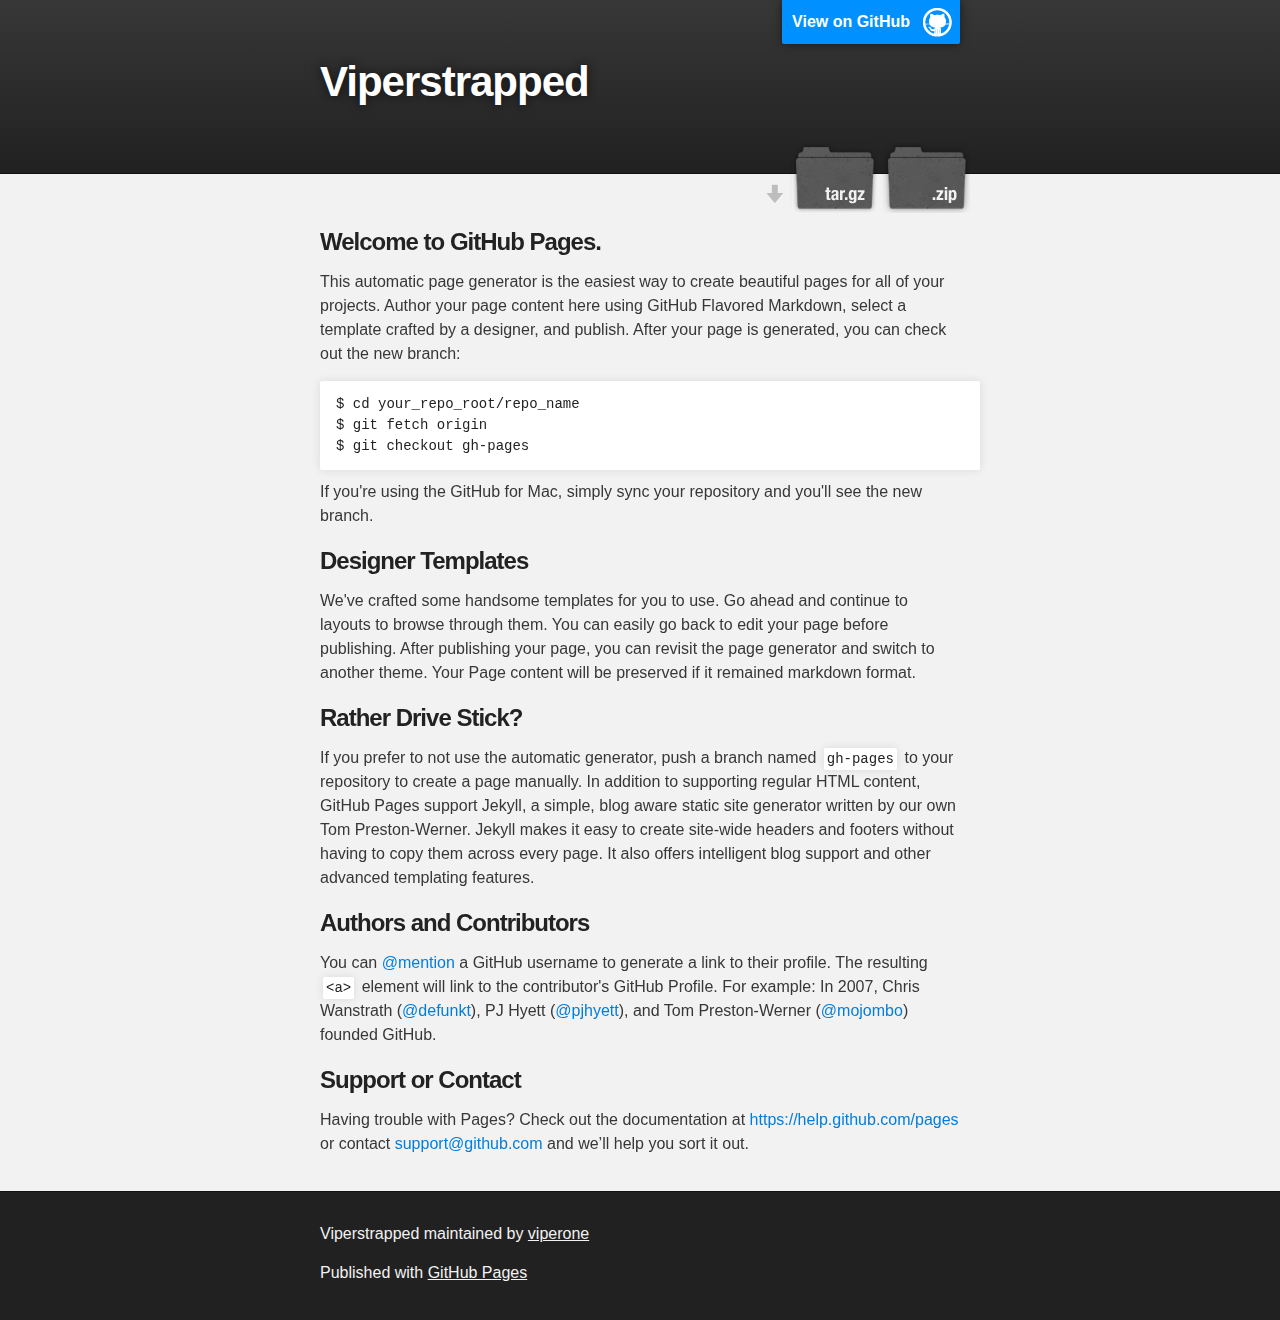
<file: index.html>
<!DOCTYPE html>
<html>

  <head>
    <meta charset='utf-8'>
    <meta http-equiv="X-UA-Compatible" content="chrome=1">
    <meta name="description" content="Viperstrapped : ">

    <link rel="stylesheet" type="text/css" media="screen" href="stylesheets/stylesheet.css">

    <title>Viperstrapped</title>
  </head>

  <body>

    <!-- HEADER -->
    <div id="header_wrap" class="outer">
        <header class="inner">
          <a id="forkme_banner" href="https://github.com/viperone/viperstrapped">View on GitHub</a>

          <h1 id="project_title">Viperstrapped</h1>
          <h2 id="project_tagline"></h2>

            <section id="downloads">
              <a class="zip_download_link" href="https://github.com/viperone/viperstrapped/zipball/master">Download this project as a .zip file</a>
              <a class="tar_download_link" href="https://github.com/viperone/viperstrapped/tarball/master">Download this project as a tar.gz file</a>
            </section>
        </header>
    </div>

    <!-- MAIN CONTENT -->
    <div id="main_content_wrap" class="outer">
      <section id="main_content" class="inner">
        <h3>
<a id="welcome-to-github-pages" class="anchor" href="#welcome-to-github-pages" aria-hidden="true"><span class="octicon octicon-link"></span></a>Welcome to GitHub Pages.</h3>

<p>This automatic page generator is the easiest way to create beautiful pages for all of your projects. Author your page content here using GitHub Flavored Markdown, select a template crafted by a designer, and publish. After your page is generated, you can check out the new branch:</p>

<pre><code>$ cd your_repo_root/repo_name
$ git fetch origin
$ git checkout gh-pages
</code></pre>

<p>If you're using the GitHub for Mac, simply sync your repository and you'll see the new branch.</p>

<h3>
<a id="designer-templates" class="anchor" href="#designer-templates" aria-hidden="true"><span class="octicon octicon-link"></span></a>Designer Templates</h3>

<p>We've crafted some handsome templates for you to use. Go ahead and continue to layouts to browse through them. You can easily go back to edit your page before publishing. After publishing your page, you can revisit the page generator and switch to another theme. Your Page content will be preserved if it remained markdown format.</p>

<h3>
<a id="rather-drive-stick" class="anchor" href="#rather-drive-stick" aria-hidden="true"><span class="octicon octicon-link"></span></a>Rather Drive Stick?</h3>

<p>If you prefer to not use the automatic generator, push a branch named <code>gh-pages</code> to your repository to create a page manually. In addition to supporting regular HTML content, GitHub Pages support Jekyll, a simple, blog aware static site generator written by our own Tom Preston-Werner. Jekyll makes it easy to create site-wide headers and footers without having to copy them across every page. It also offers intelligent blog support and other advanced templating features.</p>

<h3>
<a id="authors-and-contributors" class="anchor" href="#authors-and-contributors" aria-hidden="true"><span class="octicon octicon-link"></span></a>Authors and Contributors</h3>

<p>You can <a href="https://github.com/blog/821" class="user-mention">@mention</a> a GitHub username to generate a link to their profile. The resulting <code>&lt;a&gt;</code> element will link to the contributor's GitHub Profile. For example: In 2007, Chris Wanstrath (<a href="https://github.com/defunkt" class="user-mention">@defunkt</a>), PJ Hyett (<a href="https://github.com/pjhyett" class="user-mention">@pjhyett</a>), and Tom Preston-Werner (<a href="https://github.com/mojombo" class="user-mention">@mojombo</a>) founded GitHub.</p>

<h3>
<a id="support-or-contact" class="anchor" href="#support-or-contact" aria-hidden="true"><span class="octicon octicon-link"></span></a>Support or Contact</h3>

<p>Having trouble with Pages? Check out the documentation at <a href="https://help.github.com/pages">https://help.github.com/pages</a> or contact <a href="mailto:support@github.com">support@github.com</a> and we’ll help you sort it out.</p>
      </section>
    </div>

    <!-- FOOTER  -->
    <div id="footer_wrap" class="outer">
      <footer class="inner">
        <p class="copyright">Viperstrapped maintained by <a href="https://github.com/viperone">viperone</a></p>
        <p>Published with <a href="http://pages.github.com">GitHub Pages</a></p>
      </footer>
    </div>

    

  </body>
</html>
</file>
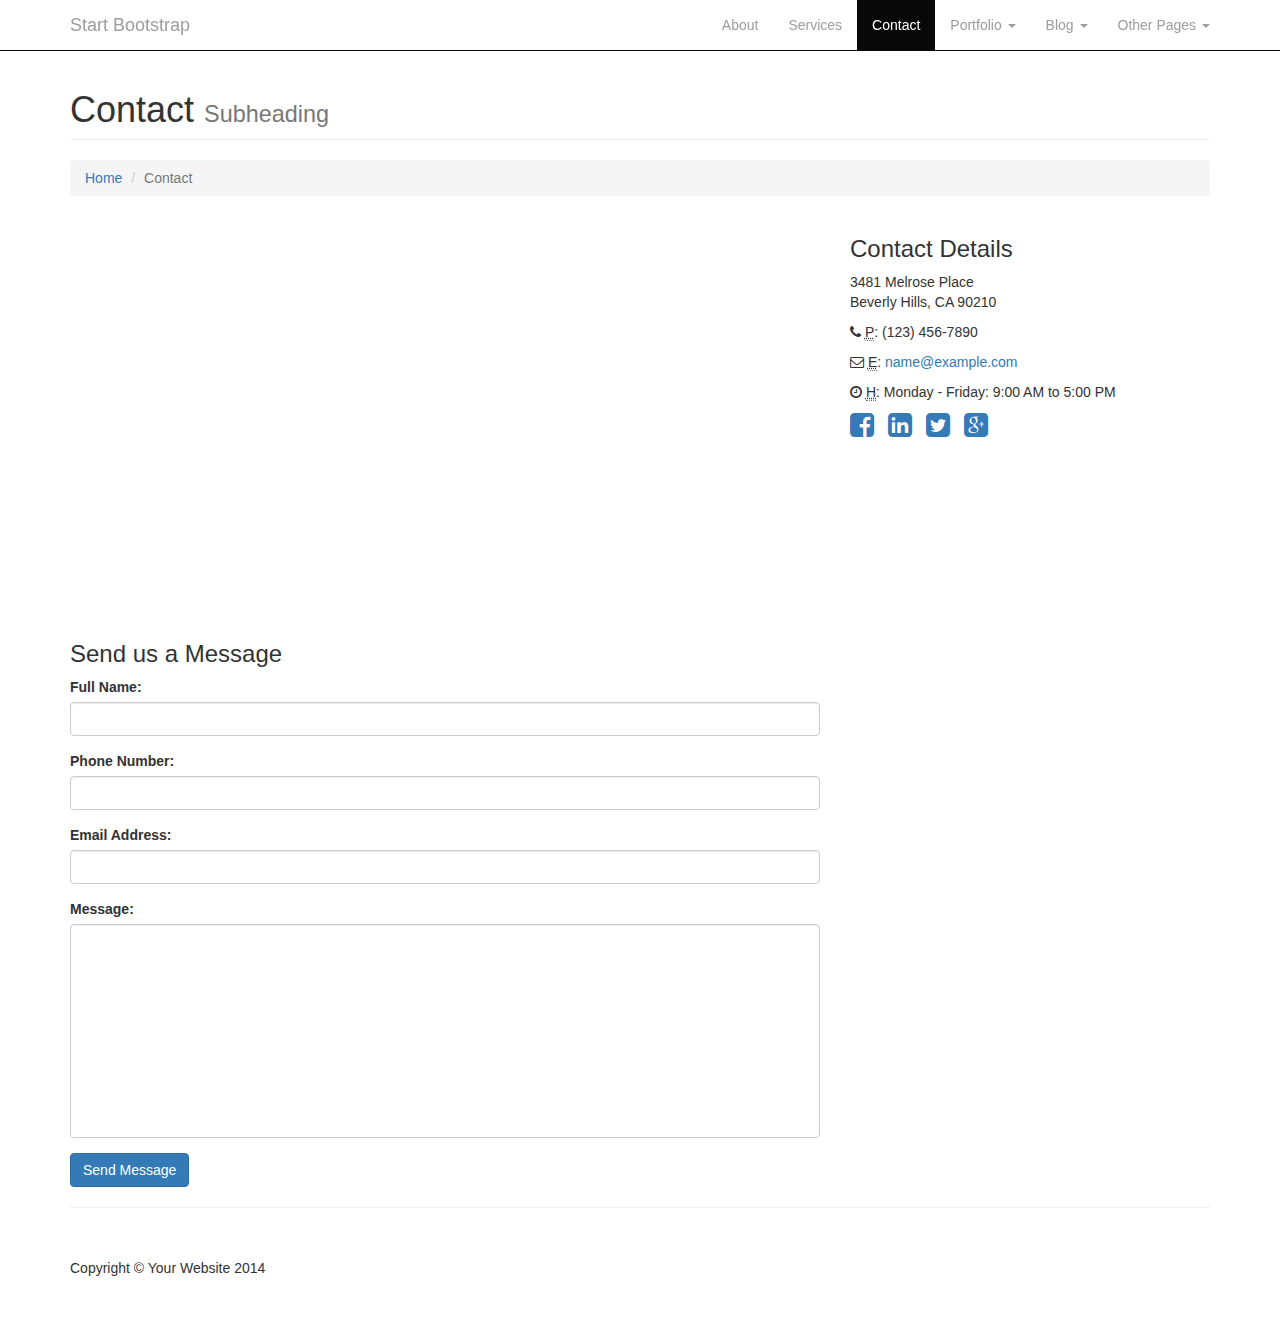
<file: contact.html>
<!DOCTYPE html>
<html lang="en">

<head>

    <meta charset="utf-8">
    <meta http-equiv="X-UA-Compatible" content="IE=edge">
    <meta name="viewport" content="width=device-width, initial-scale=1">
    <meta name="description" content="">
    <meta name="author" content="">

    <title>Modern Business - Start Bootstrap Template</title>

    <!-- Bootstrap Core CSS -->
    <link href="css/bootstrap.min.css" rel="stylesheet">

    <!-- Custom CSS -->
    <link href="css/modern-business.css" rel="stylesheet">

    <!-- Custom Fonts -->
    <link href="font-awesome/css/font-awesome.min.css" rel="stylesheet" type="text/css">

    <!-- HTML5 Shim and Respond.js IE8 support of HTML5 elements and media queries -->
    <!-- WARNING: Respond.js doesn't work if you view the page via file:// -->
    <!--[if lt IE 9]>
        <script src="https://oss.maxcdn.com/libs/html5shiv/3.7.0/html5shiv.js"></script>
        <script src="https://oss.maxcdn.com/libs/respond.js/1.4.2/respond.min.js"></script>
    <![endif]-->

</head>

<body>

    <!-- Navigation -->
    <nav class="navbar navbar-inverse navbar-fixed-top" role="navigation">
        <div class="container">
            <!-- Brand and toggle get grouped for better mobile display -->
            <div class="navbar-header">
                <button type="button" class="navbar-toggle" data-toggle="collapse" data-target="#bs-example-navbar-collapse-1">
                    <span class="sr-only">Toggle navigation</span>
                    <span class="icon-bar"></span>
                    <span class="icon-bar"></span>
                    <span class="icon-bar"></span>
                </button>
                <a class="navbar-brand" href="index.html">Start Bootstrap</a>
            </div>
            <!-- Collect the nav links, forms, and other content for toggling -->
            <div class="collapse navbar-collapse" id="bs-example-navbar-collapse-1">
                <ul class="nav navbar-nav navbar-right">
                    <li>
                        <a href="about.html">About</a>
                    </li>
                    <li>
                        <a href="services.html">Services</a>
                    </li>
                    <li class="active">
                        <a href="contact.html">Contact</a>
                    </li>
                    <li class="dropdown">
                        <a href="#" class="dropdown-toggle" data-toggle="dropdown">Portfolio <b class="caret"></b></a>
                        <ul class="dropdown-menu">
                            <li>
                                <a href="portfolio-1-col.html">1 Column Portfolio</a>
                            </li>
                            <li>
                                <a href="portfolio-2-col.html">2 Column Portfolio</a>
                            </li>
                            <li>
                                <a href="portfolio-3-col.html">3 Column Portfolio</a>
                            </li>
                            <li>
                                <a href="portfolio-4-col.html">4 Column Portfolio</a>
                            </li>
                            <li>
                                <a href="portfolio-item.html">Single Portfolio Item</a>
                            </li>
                        </ul>
                    </li>
                    <li class="dropdown">
                        <a href="#" class="dropdown-toggle" data-toggle="dropdown">Blog <b class="caret"></b></a>
                        <ul class="dropdown-menu">
                            <li>
                                <a href="blog-home-1.html">Blog Home 1</a>
                            </li>
                            <li>
                                <a href="blog-home-2.html">Blog Home 2</a>
                            </li>
                            <li>
                                <a href="blog-post.html">Blog Post</a>
                            </li>
                        </ul>
                    </li>
                    <li class="dropdown">
                        <a href="#" class="dropdown-toggle" data-toggle="dropdown">Other Pages <b class="caret"></b></a>
                        <ul class="dropdown-menu">
                            <li>
                                <a href="full-width.html">Full Width Page</a>
                            </li>
                            <li>
                                <a href="sidebar.html">Sidebar Page</a>
                            </li>
                            <li>
                                <a href="faq.html">FAQ</a>
                            </li>
                            <li>
                                <a href="404.html">404</a>
                            </li>
                            <li>
                                <a href="pricing.html">Pricing Table</a>
                            </li>
                        </ul>
                    </li>
                </ul>
            </div>
            <!-- /.navbar-collapse -->
        </div>
        <!-- /.container -->
    </nav>

    <!-- Page Content -->
    <div class="container">

        <!-- Page Heading/Breadcrumbs -->
        <div class="row">
            <div class="col-lg-12">
                <h1 class="page-header">Contact
                    <small>Subheading</small>
                </h1>
                <ol class="breadcrumb">
                    <li><a href="index.html">Home</a>
                    </li>
                    <li class="active">Contact</li>
                </ol>
            </div>
        </div>
        <!-- /.row -->

        <!-- Content Row -->
        <div class="row">
            <!-- Map Column -->
            <div class="col-md-8">
                <!-- Embedded Google Map -->
                <iframe width="100%" height="400px" frameborder="0" scrolling="no" marginheight="0" marginwidth="0" src="http://maps.google.com/maps?hl=en&amp;ie=UTF8&amp;ll=37.0625,-95.677068&amp;spn=56.506174,79.013672&amp;t=m&amp;z=4&amp;output=embed"></iframe>
            </div>
            <!-- Contact Details Column -->
            <div class="col-md-4">
                <h3>Contact Details</h3>
                <p>
                    3481 Melrose Place<br>Beverly Hills, CA 90210<br>
                </p>
                <p><i class="fa fa-phone"></i> 
                    <abbr title="Phone">P</abbr>: (123) 456-7890</p>
                <p><i class="fa fa-envelope-o"></i> 
                    <abbr title="Email">E</abbr>: <a href="mailto:name@example.com">name@example.com</a>
                </p>
                <p><i class="fa fa-clock-o"></i> 
                    <abbr title="Hours">H</abbr>: Monday - Friday: 9:00 AM to 5:00 PM</p>
                <ul class="list-unstyled list-inline list-social-icons">
                    <li>
                        <a href="#"><i class="fa fa-facebook-square fa-2x"></i></a>
                    </li>
                    <li>
                        <a href="#"><i class="fa fa-linkedin-square fa-2x"></i></a>
                    </li>
                    <li>
                        <a href="#"><i class="fa fa-twitter-square fa-2x"></i></a>
                    </li>
                    <li>
                        <a href="#"><i class="fa fa-google-plus-square fa-2x"></i></a>
                    </li>
                </ul>
            </div>
        </div>
        <!-- /.row -->

        <!-- Contact Form -->
        <!-- In order to set the email address and subject line for the contact form go to the bin/contact_me.php file. -->
        <div class="row">
            <div class="col-md-8">
                <h3>Send us a Message</h3>
                <form name="sentMessage" id="contactForm" novalidate>
                    <div class="control-group form-group">
                        <div class="controls">
                            <label>Full Name:</label>
                            <input type="text" class="form-control" id="name" required data-validation-required-message="Please enter your name.">
                            <p class="help-block"></p>
                        </div>
                    </div>
                    <div class="control-group form-group">
                        <div class="controls">
                            <label>Phone Number:</label>
                            <input type="tel" class="form-control" id="phone" required data-validation-required-message="Please enter your phone number.">
                        </div>
                    </div>
                    <div class="control-group form-group">
                        <div class="controls">
                            <label>Email Address:</label>
                            <input type="email" class="form-control" id="email" required data-validation-required-message="Please enter your email address.">
                        </div>
                    </div>
                    <div class="control-group form-group">
                        <div class="controls">
                            <label>Message:</label>
                            <textarea rows="10" cols="100" class="form-control" id="message" required data-validation-required-message="Please enter your message" maxlength="999" style="resize:none"></textarea>
                        </div>
                    </div>
                    <div id="success"></div>
                    <!-- For success/fail messages -->
                    <button type="submit" class="btn btn-primary">Send Message</button>
                </form>
            </div>

        </div>
        <!-- /.row -->

        <hr>

        <!-- Footer -->
        <footer>
            <div class="row">
                <div class="col-lg-12">
                    <p>Copyright &copy; Your Website 2014</p>
                </div>
            </div>
        </footer>

    </div>
    <!-- /.container -->

    <!-- jQuery -->
    <script src="js/jquery.js"></script>

    <!-- Bootstrap Core JavaScript -->
    <script src="js/bootstrap.min.js"></script>

    <!-- Contact Form JavaScript -->
    <!-- Do not edit these files! In order to set the email address and subject line for the contact form go to the bin/contact_me.php file. -->
    <script src="js/jqBootstrapValidation.js"></script>
    <script src="js/contact_me.js"></script>

</body>

</html>
</file>
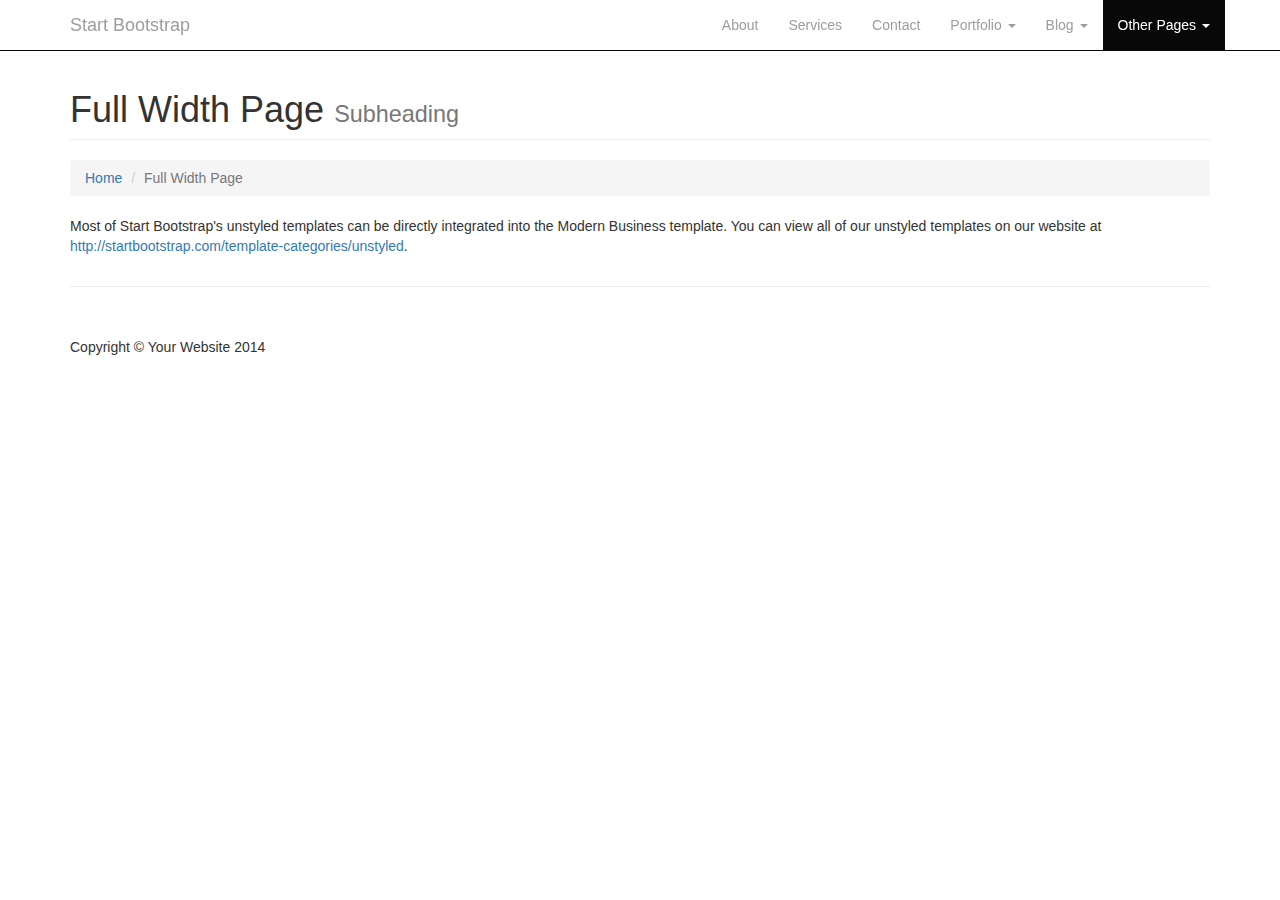
<file: full-width.html>
<!DOCTYPE html>
<html lang="en">

<head>

    <meta charset="utf-8">
    <meta http-equiv="X-UA-Compatible" content="IE=edge">
    <meta name="viewport" content="width=device-width, initial-scale=1">
    <meta name="description" content="">
    <meta name="author" content="">

    <title>Modern Business - Start Bootstrap Template</title>

    <!-- Bootstrap Core CSS -->
    <link href="css/bootstrap.min.css" rel="stylesheet">

    <!-- Custom CSS -->
    <link href="css/modern-business.css" rel="stylesheet">

    <!-- Custom Fonts -->
    <link href="font-awesome/css/font-awesome.min.css" rel="stylesheet" type="text/css">

    <!-- HTML5 Shim and Respond.js IE8 support of HTML5 elements and media queries -->
    <!-- WARNING: Respond.js doesn't work if you view the page via file:// -->
    <!--[if lt IE 9]>
        <script src="https://oss.maxcdn.com/libs/html5shiv/3.7.0/html5shiv.js"></script>
        <script src="https://oss.maxcdn.com/libs/respond.js/1.4.2/respond.min.js"></script>
    <![endif]-->

</head>

<body>

    <!-- Navigation -->
    <nav class="navbar navbar-inverse navbar-fixed-top" role="navigation">
        <div class="container">
            <!-- Brand and toggle get grouped for better mobile display -->
            <div class="navbar-header">
                <button type="button" class="navbar-toggle" data-toggle="collapse" data-target="#bs-example-navbar-collapse-1">
                    <span class="sr-only">Toggle navigation</span>
                    <span class="icon-bar"></span>
                    <span class="icon-bar"></span>
                    <span class="icon-bar"></span>
                </button>
                <a class="navbar-brand" href="index.html">Start Bootstrap</a>
            </div>
            <!-- Collect the nav links, forms, and other content for toggling -->
            <div class="collapse navbar-collapse" id="bs-example-navbar-collapse-1">
                <ul class="nav navbar-nav navbar-right">
                    <li>
                        <a href="about.html">About</a>
                    </li>
                    <li>
                        <a href="services.html">Services</a>
                    </li>
                    <li>
                        <a href="contact.html">Contact</a>
                    </li>
                    <li class="dropdown">
                        <a href="#" class="dropdown-toggle" data-toggle="dropdown">Portfolio <b class="caret"></b></a>
                        <ul class="dropdown-menu">
                            <li>
                                <a href="portfolio-1-col.html">1 Column Portfolio</a>
                            </li>
                            <li>
                                <a href="portfolio-2-col.html">2 Column Portfolio</a>
                            </li>
                            <li>
                                <a href="portfolio-3-col.html">3 Column Portfolio</a>
                            </li>
                            <li>
                                <a href="portfolio-4-col.html">4 Column Portfolio</a>
                            </li>
                            <li>
                                <a href="portfolio-item.html">Single Portfolio Item</a>
                            </li>
                        </ul>
                    </li>
                    <li class="dropdown">
                        <a href="#" class="dropdown-toggle" data-toggle="dropdown">Blog <b class="caret"></b></a>
                        <ul class="dropdown-menu">
                            <li>
                                <a href="blog-home-1.html">Blog Home 1</a>
                            </li>
                            <li>
                                <a href="blog-home-2.html">Blog Home 2</a>
                            </li>
                            <li>
                                <a href="blog-post.html">Blog Post</a>
                            </li>
                        </ul>
                    </li>
                    <li class="dropdown active">
                        <a href="#" class="dropdown-toggle" data-toggle="dropdown">Other Pages <b class="caret"></b></a>
                        <ul class="dropdown-menu">
                            <li class="active">
                                <a href="full-width.html">Full Width Page</a>
                            </li>
                            <li>
                                <a href="sidebar.html">Sidebar Page</a>
                            </li>
                            <li>
                                <a href="faq.html">FAQ</a>
                            </li>
                            <li>
                                <a href="404.html">404</a>
                            </li>
                            <li>
                                <a href="pricing.html">Pricing Table</a>
                            </li>
                        </ul>
                    </li>
                </ul>
            </div>
            <!-- /.navbar-collapse -->
        </div>
        <!-- /.container -->
    </nav>

    <!-- Page Content -->
    <div class="container">

        <!-- Page Heading/Breadcrumbs -->
        <div class="row">
            <div class="col-lg-12">
                <h1 class="page-header">Full Width Page
                    <small>Subheading</small>
                </h1>
                <ol class="breadcrumb">
                    <li><a href="index.html">Home</a>
                    </li>
                    <li class="active">Full Width Page</li>
                </ol>
            </div>
        </div>
        <!-- /.row -->

        <!-- Content Row -->
        <div class="row">
            <div class="col-lg-12">
                <p>Most of Start Bootstrap's unstyled templates can be directly integrated into the Modern Business template. You can view all of our unstyled templates on our website at <a href="http://startbootstrap.com/template-categories/unstyled">http://startbootstrap.com/template-categories/unstyled</a>.</p>
            </div>
        </div>
        <!-- /.row -->

        <hr>

        <!-- Footer -->
        <footer>
            <div class="row">
                <div class="col-lg-12">
                    <p>Copyright &copy; Your Website 2014</p>
                </div>
            </div>
        </footer>

    </div>
    <!-- /.container -->

    <!-- jQuery -->
    <script src="js/jquery.js"></script>

    <!-- Bootstrap Core JavaScript -->
    <script src="js/bootstrap.min.js"></script>

</body>

</html>
</file>
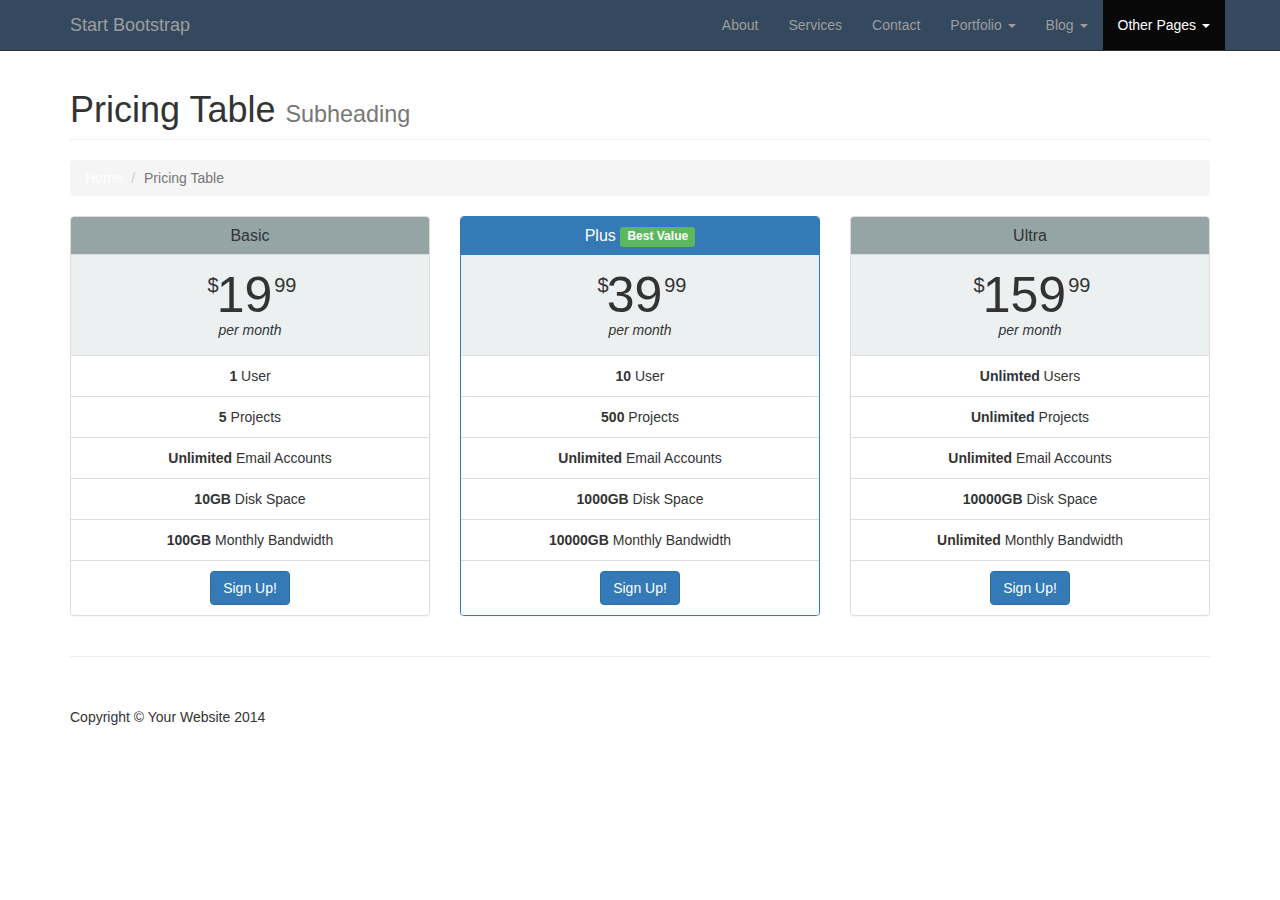
<file: pricing.html>
<!DOCTYPE html>
<html lang="en">

<head>

    <meta charset="utf-8">
    <meta http-equiv="X-UA-Compatible" content="IE=edge">
    <meta name="viewport" content="width=device-width, initial-scale=1">
    <meta name="description" content="">
    <meta name="author" content="">

    <title>Modern Business - Start Bootstrap Template</title>

    <!-- Bootstrap Core CSS -->
    <link href="css/bootstrap.min.css" rel="stylesheet">

    <!-- Custom CSS -->
    <link href="css/modern-business.css" rel="stylesheet">

    <!--<comment>My Custom CSS</comment>-->

    <link href="css/mystyles.css" rel="stylesheet">

    <!-- Custom Fonts -->
    <link href="font-awesome/css/font-awesome.min.css" rel="stylesheet" type="text/css">

    <!-- HTML5 Shim and Respond.js IE8 support of HTML5 elements and media queries -->
    <!-- WARNING: Respond.js doesn't work if you view the page via file:// -->
    <!--[if lt IE 9]>
        <script src="https://oss.maxcdn.com/libs/html5shiv/3.7.0/html5shiv.js"></script>
        <script src="https://oss.maxcdn.com/libs/respond.js/1.4.2/respond.min.js"></script>
    <![endif]-->

</head>

<body>

    <!-- Navigation -->
    <nav class="navbar navbar-inverse navbar-fixed-top" role="navigation">
        <div class="container">
            <!-- Brand and toggle get grouped for better mobile display -->
            <div class="navbar-header">
                <button type="button" class="navbar-toggle" data-toggle="collapse" data-target="#bs-example-navbar-collapse-1">
                    <span class="sr-only">Toggle navigation</span>
                    <span class="icon-bar"></span>
                    <span class="icon-bar"></span>
                    <span class="icon-bar"></span>
                </button>
                <a class="navbar-brand" href="index.html">Start Bootstrap</a>
            </div>
            <!-- Collect the nav links, forms, and other content for toggling -->
            <div class="collapse navbar-collapse" id="bs-example-navbar-collapse-1">
                <ul class="nav navbar-nav navbar-right">
                    <li>
                        <a href="about.html">About</a>
                    </li>
                    <li>
                        <a href="services.html">Services</a>
                    </li>
                    <li>
                        <a href="contact.html">Contact</a>
                    </li>
                    <li class="dropdown">
                        <a href="#" class="dropdown-toggle" data-toggle="dropdown">Portfolio <b class="caret"></b></a>
                        <ul class="dropdown-menu">
                            <li>
                                <a href="portfolio-1-col.html">1 Column Portfolio</a>
                            </li>
                            <li>
                                <a href="portfolio-2-col.html">2 Column Portfolio</a>
                            </li>
                            <li>
                                <a href="portfolio-3-col.html">3 Column Portfolio</a>
                            </li>
                            <li>
                                <a href="portfolio-4-col.html">4 Column Portfolio</a>
                            </li>
                            <li>
                                <a href="portfolio-item.html">Single Portfolio Item</a>
                            </li>
                        </ul>
                    </li>
                    <li class="dropdown">
                        <a href="#" class="dropdown-toggle" data-toggle="dropdown">Blog <b class="caret"></b></a>
                        <ul class="dropdown-menu">
                            <li>
                                <a href="blog-home-1.html">Blog Home 1</a>
                            </li>
                            <li>
                                <a href="blog-home-2.html">Blog Home 2</a>
                            </li>
                            <li>
                                <a href="blog-post.html">Blog Post</a>
                            </li>
                        </ul>
                    </li>
                    <li class="dropdown active">
                        <a href="#" class="dropdown-toggle" data-toggle="dropdown">Other Pages <b class="caret"></b></a>
                        <ul class="dropdown-menu">
                            <li>
                                <a href="full-width.html">Full Width Page</a>
                            </li>
                            <li>
                                <a href="sidebar.html">Sidebar Page</a>
                            </li>
                            <li>
                                <a href="faq.html">FAQ</a>
                            </li>
                            <li>
                                <a href="404.html">404</a>
                            </li>
                            <li class="active">
                                <a href="pricing.html">Pricing Table</a>
                            </li>
                        </ul>
                    </li>
                </ul>
            </div>
            <!-- /.navbar-collapse -->
        </div>
        <!-- /.container -->
    </nav>

    <!-- Page Content -->
    <div class="container">

        <!-- Page Heading/Breadcrumbs -->
        <div class="row">
            <div class="col-lg-12">
                <h1 class="page-header">Pricing Table
                    <small>Subheading</small>
                </h1>
                <ol class="breadcrumb">
                    <li><a href="index.html">Home</a>
                    </li>
                    <li class="active">Pricing Table</li>
                </ol>
            </div>
        </div>
        <!-- /.row -->

        <!-- Content Row -->
        <div class="row">
            <div class="col-md-4">
                <div class="panel panel-default text-center">
                    <div class="panel-heading">
                        <h3 class="panel-title">Basic</h3>
                    </div>
                    <div class="panel-body">
                        <span class="price"><sup>$</sup>19<sup>99</sup></span>
                        <span class="period">per month</span>
                    </div>
                    <ul class="list-group">
                        <li class="list-group-item"><strong>1</strong> User</li>
                        <li class="list-group-item"><strong>5</strong> Projects</li>
                        <li class="list-group-item"><strong>Unlimited</strong> Email Accounts</li>
                        <li class="list-group-item"><strong>10GB</strong> Disk Space</li>
                        <li class="list-group-item"><strong>100GB</strong> Monthly Bandwidth</li>
                        <li class="list-group-item"><a href="#" class="btn btn-primary">Sign Up!</a>
                        </li>
                    </ul>
                </div>
            </div>
            <div class="col-md-4">
                <div class="panel panel-primary text-center">
                    <div class="panel-heading">
                        <h3 class="panel-title">Plus <span class="label label-success">Best Value</span></h3>
                    </div>
                    <div class="panel-body">
                        <span class="price"><sup>$</sup>39<sup>99</sup></span>
                        <span class="period">per month</span>
                    </div>
                    <ul class="list-group">
                        <li class="list-group-item"><strong>10</strong> User</li>
                        <li class="list-group-item"><strong>500</strong> Projects</li>
                        <li class="list-group-item"><strong>Unlimited</strong> Email Accounts</li>
                        <li class="list-group-item"><strong>1000GB</strong> Disk Space</li>
                        <li class="list-group-item"><strong>10000GB</strong> Monthly Bandwidth</li>
                        <li class="list-group-item"><a href="#" class="btn btn-primary">Sign Up!</a>
                        </li>
                    </ul>
                </div>
            </div>
            <div class="col-md-4">
                <div class="panel panel-default text-center">
                    <div class="panel-heading">
                        <h3 class="panel-title">Ultra</h3>
                    </div>
                    <div class="panel-body">
                        <span class="price"><sup>$</sup>159<sup>99</sup></span>
                        <span class="period">per month</span>
                    </div>
                    <ul class="list-group">
                        <li class="list-group-item"><strong>Unlimted</strong> Users</li>
                        <li class="list-group-item"><strong>Unlimited</strong> Projects</li>
                        <li class="list-group-item"><strong>Unlimited</strong> Email Accounts</li>
                        <li class="list-group-item"><strong>10000GB</strong> Disk Space</li>
                        <li class="list-group-item"><strong>Unlimited</strong> Monthly Bandwidth</li>
                        <li class="list-group-item"><a href="#" class="btn btn-primary">Sign Up!</a>
                        </li>
                    </ul>
                </div>
            </div>
        </div>
        <!-- /.row -->

        <hr>

        <!-- Footer -->
        <footer>
            <div class="row">
                <div class="col-lg-12">
                    <p>Copyright &copy; Your Website 2014</p>
                </div>
            </div>
        </footer>

    </div>
    <!-- /.container -->

    <!-- jQuery -->
    <script src="js/jquery.js"></script>

    <!-- Bootstrap Core JavaScript -->
    <script src="js/bootstrap.min.js"></script>

</body>

</html>
</file>
<file: stylesheets/stylesheet.css>
/*******************************************************************************
Slate Theme for GitHub Pages
by Jason Costello, @jsncostello
*******************************************************************************/

@import url(pygment_trac.css);

/*******************************************************************************
MeyerWeb Reset
*******************************************************************************/

html, body, div, span, applet, object, iframe,
h1, h2, h3, h4, h5, h6, p, blockquote, pre,
a, abbr, acronym, address, big, cite, code,
del, dfn, em, img, ins, kbd, q, s, samp,
small, strike, strong, sub, sup, tt, var,
b, u, i, center,
dl, dt, dd, ol, ul, li,
fieldset, form, label, legend,
table, caption, tbody, tfoot, thead, tr, th, td,
article, aside, canvas, details, embed,
figure, figcaption, footer, header, hgroup,
menu, nav, output, ruby, section, summary,
time, mark, audio, video {
  margin: 0;
  padding: 0;
  border: 0;
  font: inherit;
  vertical-align: baseline;
}

/* HTML5 display-role reset for older browsers */
article, aside, details, figcaption, figure,
footer, header, hgroup, menu, nav, section {
  display: block;
}

ol, ul {
  list-style: none;
}

table {
  border-collapse: collapse;
  border-spacing: 0;
}

/*******************************************************************************
Theme Styles
*******************************************************************************/

body {
  box-sizing: border-box;
  color:#373737;
  background: #212121;
  font-size: 16px;
  font-family: 'Myriad Pro', Calibri, Helvetica, Arial, sans-serif;
  line-height: 1.5;
  -webkit-font-smoothing: antialiased;
}

h1, h2, h3, h4, h5, h6 {
  margin: 10px 0;
  font-weight: 700;
  color:#222222;
  font-family: 'Lucida Grande', 'Calibri', Helvetica, Arial, sans-serif;
  letter-spacing: -1px;
}

h1 {
  font-size: 36px;
  font-weight: 700;
}

h2 {
  padding-bottom: 10px;
  font-size: 32px;
  background: url('../images/bg_hr.png') repeat-x bottom;
}

h3 {
  font-size: 24px;
}

h4 {
  font-size: 21px;
}

h5 {
  font-size: 18px;
}

h6 {
  font-size: 16px;
}

p {
  margin: 10px 0 15px 0;
}

footer p {
  color: #f2f2f2;
}

a {
  text-decoration: none;
  color: #007edf;
  text-shadow: none;

  transition: color 0.5s ease;
  transition: text-shadow 0.5s ease;
  -webkit-transition: color 0.5s ease;
  -webkit-transition: text-shadow 0.5s ease;
  -moz-transition: color 0.5s ease;
  -moz-transition: text-shadow 0.5s ease;
  -o-transition: color 0.5s ease;
  -o-transition: text-shadow 0.5s ease;
  -ms-transition: color 0.5s ease;
  -ms-transition: text-shadow 0.5s ease;
}

a:hover, a:focus {text-decoration: underline;}

footer a {
  color: #F2F2F2;
  text-decoration: underline;
}

em {
  font-style: italic;
}

strong {
  font-weight: bold;
}

img {
  position: relative;
  margin: 0 auto;
  max-width: 739px;
  padding: 5px;
  margin: 10px 0 10px 0;
  border: 1px solid #ebebeb;

  box-shadow: 0 0 5px #ebebeb;
  -webkit-box-shadow: 0 0 5px #ebebeb;
  -moz-box-shadow: 0 0 5px #ebebeb;
  -o-box-shadow: 0 0 5px #ebebeb;
  -ms-box-shadow: 0 0 5px #ebebeb;
}

p img {
  display: inline;
  margin: 0;
  padding: 0;
  vertical-align: middle;
  text-align: center;
  border: none;
}

pre, code {
  width: 100%;
  color: #222;
  background-color: #fff;

  font-family: Monaco, "Bitstream Vera Sans Mono", "Lucida Console", Terminal, monospace;
  font-size: 14px;

  border-radius: 2px;
  -moz-border-radius: 2px;
  -webkit-border-radius: 2px;
}

pre {
  width: 100%;
  padding: 10px;
  box-shadow: 0 0 10px rgba(0,0,0,.1);
  overflow: auto;
}

code {
  padding: 3px;
  margin: 0 3px;
  box-shadow: 0 0 10px rgba(0,0,0,.1);
}

pre code {
  display: block;
  box-shadow: none;
}

blockquote {
  color: #666;
  margin-bottom: 20px;
  padding: 0 0 0 20px;
  border-left: 3px solid #bbb;
}


ul, ol, dl {
  margin-bottom: 15px
}

ul {
  list-style-position: inside;
  list-style: disc;
  padding-left: 20px;
}

ol {
  list-style-position: inside;
  list-style: decimal;
  padding-left: 20px;
}

dl dt {
  font-weight: bold;
}

dl dd {
  padding-left: 20px;
  font-style: italic;
}

dl p {
  padding-left: 20px;
  font-style: italic;
}

hr {
  height: 1px;
  margin-bottom: 5px;
  border: none;
  background: url('../images/bg_hr.png') repeat-x center;
}

table {
  border: 1px solid #373737;
  margin-bottom: 20px;
  text-align: left;
 }

th {
  font-family: 'Lucida Grande', 'Helvetica Neue', Helvetica, Arial, sans-serif;
  padding: 10px;
  background: #373737;
  color: #fff;
 }

td {
  padding: 10px;
  border: 1px solid #373737;
 }

form {
  background: #f2f2f2;
  padding: 20px;
}

/*******************************************************************************
Full-Width Styles
*******************************************************************************/

.outer {
  width: 100%;
}

.inner {
  position: relative;
  max-width: 640px;
  padding: 20px 10px;
  margin: 0 auto;
}

#forkme_banner {
  display: block;
  position: absolute;
  top:0;
  right: 10px;
  z-index: 10;
  padding: 10px 50px 10px 10px;
  color: #fff;
  background: url('../images/blacktocat.png') #0090ff no-repeat 95% 50%;
  font-weight: 700;
  box-shadow: 0 0 10px rgba(0,0,0,.5);
  border-bottom-left-radius: 2px;
  border-bottom-right-radius: 2px;
}

#header_wrap {
  background: #212121;
  background: -moz-linear-gradient(top, #373737, #212121);
  background: -webkit-linear-gradient(top, #373737, #212121);
  background: -ms-linear-gradient(top, #373737, #212121);
  background: -o-linear-gradient(top, #373737, #212121);
  background: linear-gradient(top, #373737, #212121);
}

#header_wrap .inner {
  padding: 50px 10px 30px 10px;
}

#project_title {
  margin: 0;
  color: #fff;
  font-size: 42px;
  font-weight: 700;
  text-shadow: #111 0px 0px 10px;
}

#project_tagline {
  color: #fff;
  font-size: 24px;
  font-weight: 300;
  background: none;
  text-shadow: #111 0px 0px 10px;
}

#downloads {
  position: absolute;
  width: 210px;
  z-index: 10;
  bottom: -40px;
  right: 0;
  height: 70px;
  background: url('../images/icon_download.png') no-repeat 0% 90%;
}

.zip_download_link {
  display: block;
  float: right;
  width: 90px;
  height:70px;
  text-indent: -5000px;
  overflow: hidden;
  background: url(../images/sprite_download.png) no-repeat bottom left;
}

.tar_download_link {
  display: block;
  float: right;
  width: 90px;
  height:70px;
  text-indent: -5000px;
  overflow: hidden;
  background: url(../images/sprite_download.png) no-repeat bottom right;
  margin-left: 10px;
}

.zip_download_link:hover {
  background: url(../images/sprite_download.png) no-repeat top left;
}

.tar_download_link:hover {
  background: url(../images/sprite_download.png) no-repeat top right;
}

#main_content_wrap {
  background: #f2f2f2;
  border-top: 1px solid #111;
  border-bottom: 1px solid #111;
}

#main_content {
  padding-top: 40px;
}

#footer_wrap {
  background: #212121;
}



/*******************************************************************************
Small Device Styles
*******************************************************************************/

@media screen and (max-width: 480px) {
  body {
    font-size:14px;
  }

  #downloads {
    display: none;
  }

  .inner {
    min-width: 320px;
    max-width: 480px;
  }

  #project_title {
  font-size: 32px;
  }

  h1 {
    font-size: 28px;
  }

  h2 {
    font-size: 24px;
  }

  h3 {
    font-size: 21px;
  }

  h4 {
    font-size: 18px;
  }

  h5 {
    font-size: 14px;
  }

  h6 {
    font-size: 12px;
  }

  code, pre {
    min-width: 320px;
    max-width: 480px;
    font-size: 11px;
  }

}
</file>
<file: css/modern-business.css>
/*!
 * Start Bootstrap - Modern Business HTML Template (http://startbootstrap.com)
 * Code licensed under the Apache License v2.0.
 * For details, see http://www.apache.org/licenses/LICENSE-2.0.
 */

/* Global Styles */

html,
body {
    height: 100%;
}

body {
    padding-top: 50px; /* Required padding for .navbar-fixed-top. Remove if using .navbar-static-top. Change if height of navigation changes. */
}

.img-portfolio {
    margin-bottom: 30px;
}

.img-hover:hover {
    opacity: 0.8;
}

/* Home Page Carousel */

header.carousel {
    height: 50%;
}

header.carousel .item,
header.carousel .item.active,
header.carousel .carousel-inner {
    height: 100%;
}

header.carousel .fill {
    width: 100%;
    height: 100%;
    background-position: center;
    background-size: cover;
}

/* 404 Page Styles */

.error-404 {
    font-size: 100px;
}

/* Pricing Page Styles */

.price {
    display: block;
    font-size: 50px;
    line-height: 50px;
}

.price sup {
    top: -20px;
    left: 2px;
    font-size: 20px;
}

.period {
    display: block;
    font-style: italic;
}

/* Footer Styles */

footer {
    margin: 50px 0;
}

/* Responsive Styles */

@media(max-width:991px) {
    .customer-img,
    .img-related {
        margin-bottom: 30px;
    }
}

@media(max-width:767px) {
    .img-portfolio {
        margin-bottom: 15px;
    }

    header.carousel .carousel {
        height: 70%;
    }
}
</file>
<file: css/mystyles.css>
#myheadertext {
    font-size: 40px;
    font-family: FontAwesome;
    text-align: center;
    color: #F64747;

}

#headercol {
     display: block;
}

.navbar-inverse {
    background-color:#34495e;
    border-color: #333;
}

.navbar-btn {
    margin-top: 8px;
    margin-bottom: 8px;
    background-color: #16a085;
    margin-right: 15px;
    border-color: darkseagreen;
}

#navblock {
    margin-top: 8px;
    margin-bottom: 8px;
    background-color: #16a085;
    margin-right: 15px;
    border-color: darkseagreen;
    }
#navblock:hover{

    background-color: #3FC380;
}

a {
    color: #ffffff;
    text-decoration: none;
}

a:active,
a:hover {
    outline: 0;
    text-decoration: none}

#marketingimage{

    }
#marketingimage img {
    display: block;
    /* width: 149px; */
    /* height: 149px; */
    margin-right: auto;
    margin-left: auto;
    margin-top: -17px;
}

.panel-default>.panel-heading {
    color: #333;
    background-color: #95a5a6;
    border-color: #ddd;
}

.panel-body {
    padding: 15px;
    background: #ecf0f1;
}

.btn-default {
    color: #333;
    background-color: #16a085;
    border-color: #ccc;
}
</file>
